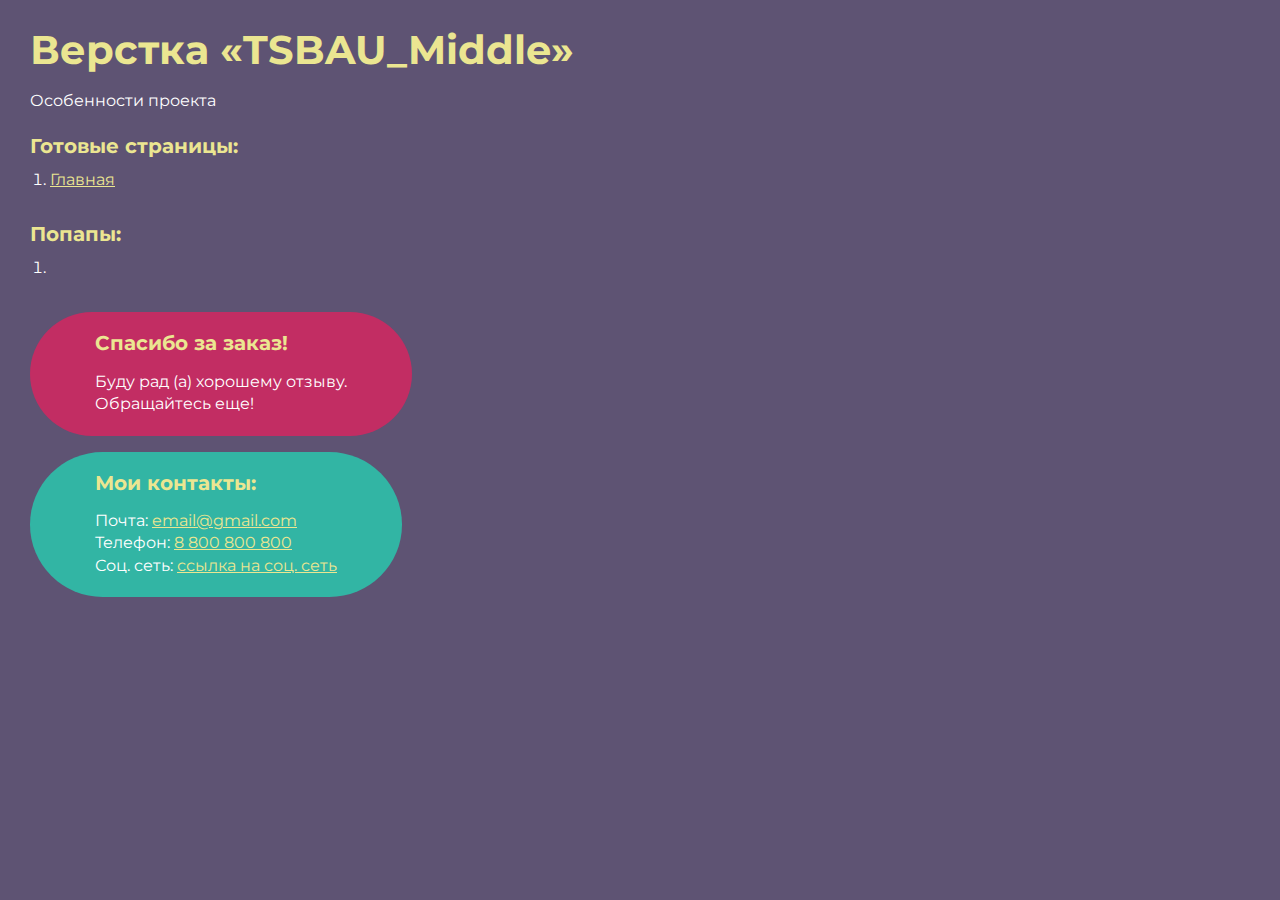
<file: index.html>
<!DOCTYPE html>
<html>

<head>
	<meta charset="UTF-8">
	<meta name="viewport" content="width=device-width, initial-scale=1.0">
	<title>Верстка «TSBAU_Middle»</title>
</head>

<body>
	<div class="rootpage">
		<h1>Верстка «TSBAU_Middle»</h1>
		<div class="rootpage__info">
			Особенности проекта
		</div>
		<h2>Готовые страницы:</h2>
		<ol class="rootpage__list">
			<li><a target="_blank" href="home.html">Главная</a></li>
		</ol>
		<h2>Попапы:</h2>
		<ol class="rootpage__list">
			<li><a target="_blank" href="home.html#"></a></li>
		</ol>
		<div class="rootpage__tnx">
			<h2>Спасибо за заказ!</h2>
			<p>Буду рад (а) хорошему отзыву.</p>
			<p>Обращайтесь еще!</p>
		</div>
		<div class="rootpage__contacts">
			<h2>Мои контакты:</h2>
			<p>Почта: <a href="mailto:email@gmail.com">email@gmail.com</a></p>
			<p>Телефон: <a href="tel:8800800800">8 800 800 800</a></p>
			<p>Соц. сеть: <a href="">ссылка на соц. сеть</a></p>
		</div>
	</div>
</body>
<style>
	@charset "UTF-8";
	@import url("https://fonts.googleapis.com/css?family=Montserrat:regular,700&display=swap");

	*,
	*::before,
	*::after {
		padding: 0px;
		margin: 0px;
		border: 0px;
		box-sizing: border-box;
	}

	html,
	body {
		height: 100%;
		margin: 0;
		padding: 0;
		min-width: 320px;
		width: 100%;
		color: #fff;
		background-color: #5e5373;
	}

	body {
		font-family: Montserrat;
		font-size: 100%;
		line-height: 1;
		font-size: 1rem;
	}

	a {
		text-decoration: underline;
		color: #ebe691
	}

	a:visited {
		text-decoration: underline;
		color: #aaa768;
	}

	a:hover {
		text-decoration: none;
	}

	ul li {
		list-style: none;
	}

	img {
		vertical-align: top;
	}

	.wrapper {
		width: 100%;
		min-height: 100%;
		overflow: hidden;
	}

	.rootpage {
		padding: 30px;
		display: flex;
		flex-direction: column;
		align-items: flex-start;
	}

	@media (max-width: 767px) {
		.rootpage {
			padding: 30px 15px;
		}
	}

	h1 {
		color: #ebe691;
		font-size: 2.5rem;
		margin: 0px 0px 1.25rem 0px;
	}

	@media (max-width: 767px) {
		h1 {
			font-size: 1.85rem;
			margin: 0px 0px 1.25rem 0px;
		}
	}

	h2 {
		color: #ebe691;
		font-size: 1.25rem;
		margin: 0px 0px 1rem 0px;
	}

	@media (max-width: 767px) {
		h2 {
			font-size: 1.125rem;
			margin: 0px 0px 1rem 0px;
		}
	}

	.rootpage__info {
		line-height: 140%;
		margin: 0px 0px 1.5rem 0px;
	}

	.rootpage__list {
		margin: 0px 0px 2.25rem 1.25rem;
	}

	.rootpage__list li:not(:last-child) {
		margin: 0px 0px 15px 0px;
	}

	.rootpage__contacts,
	.rootpage__tnx {
		border-radius: 200px;
		padding: 20px 65px;
		line-height: 140%;
	}

	@media (max-width: 767px) {

		.rootpage__contacts,
		.rootpage__tnx {
			border-radius: 40px;
			padding: 20px;
		}
	}

	.rootpage__contacts {
		background: #32b5a4;

	}

	.rootpage__contacts a {
		color: #ebe691;
	}

	.rootpage__tnx {
		background: #c22d63;
		margin: 0px 0px 1rem 0px;
	}
</style>

</html>
</file>
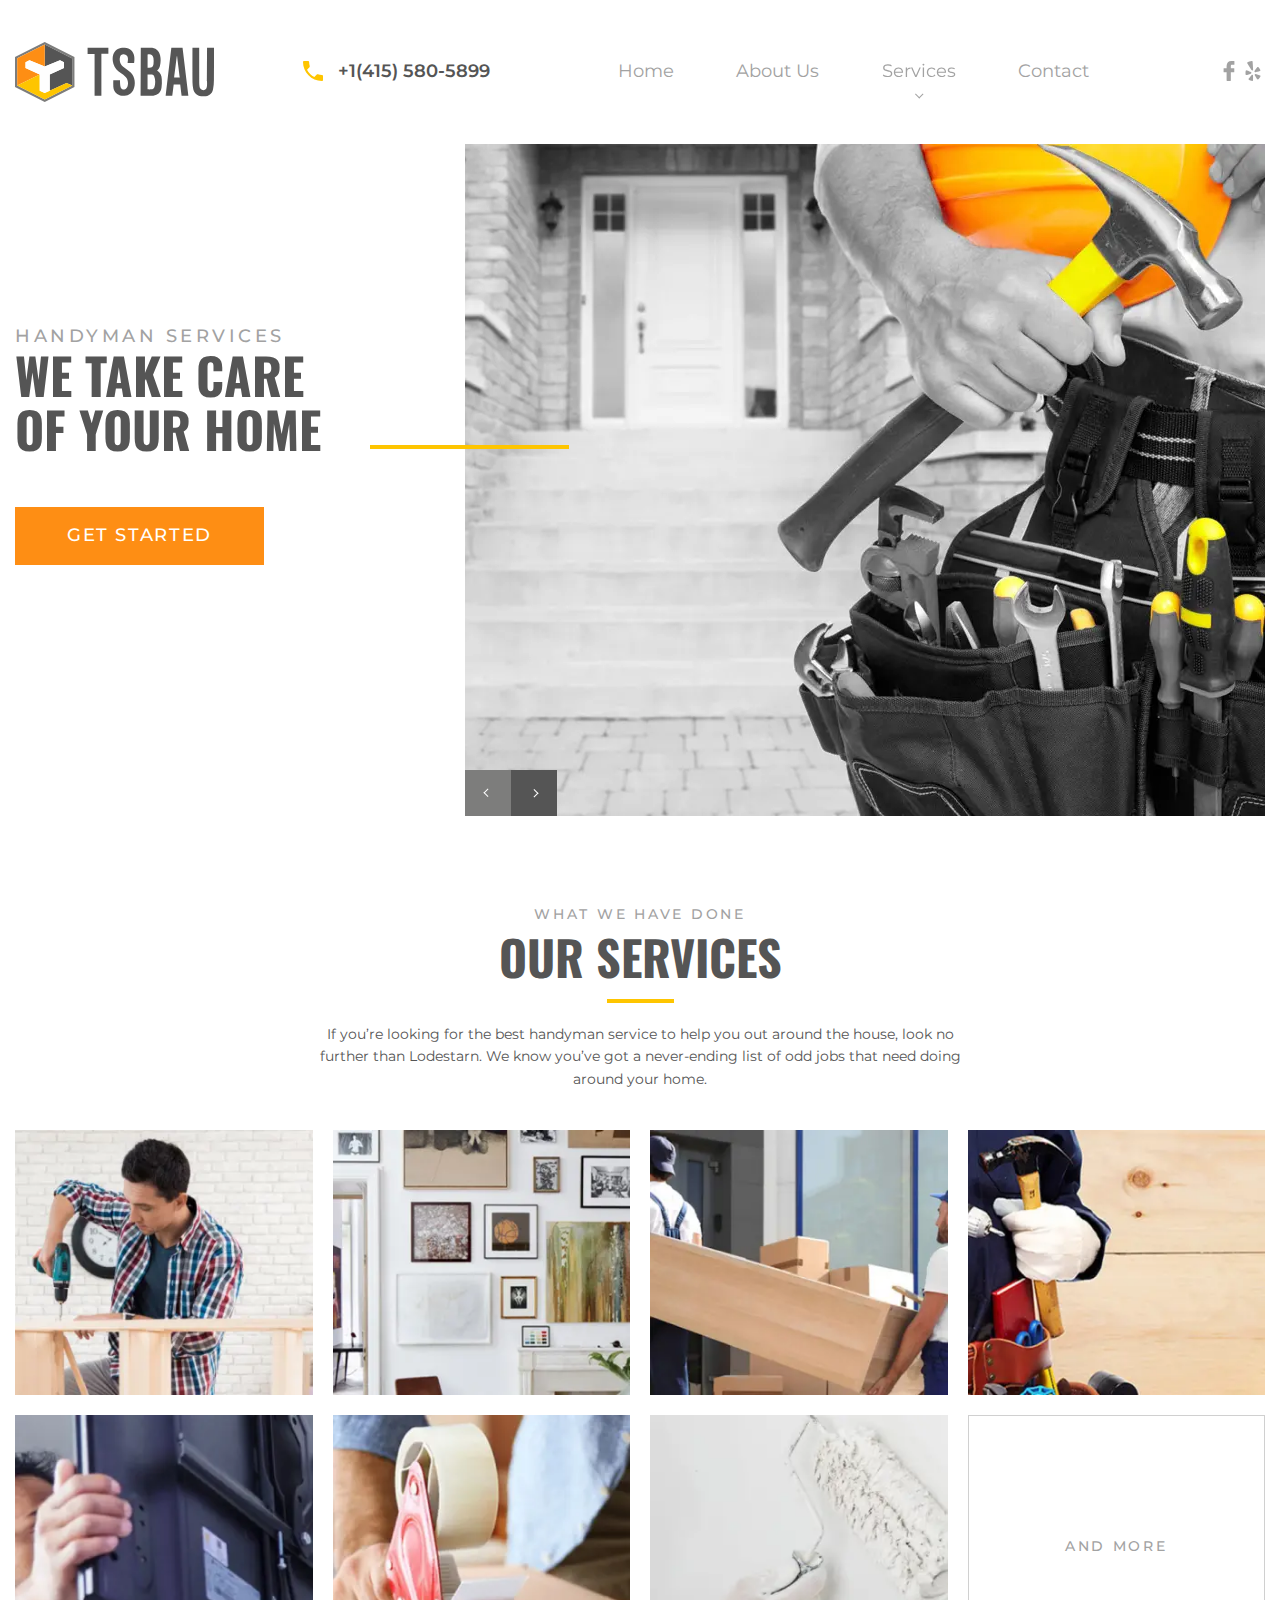
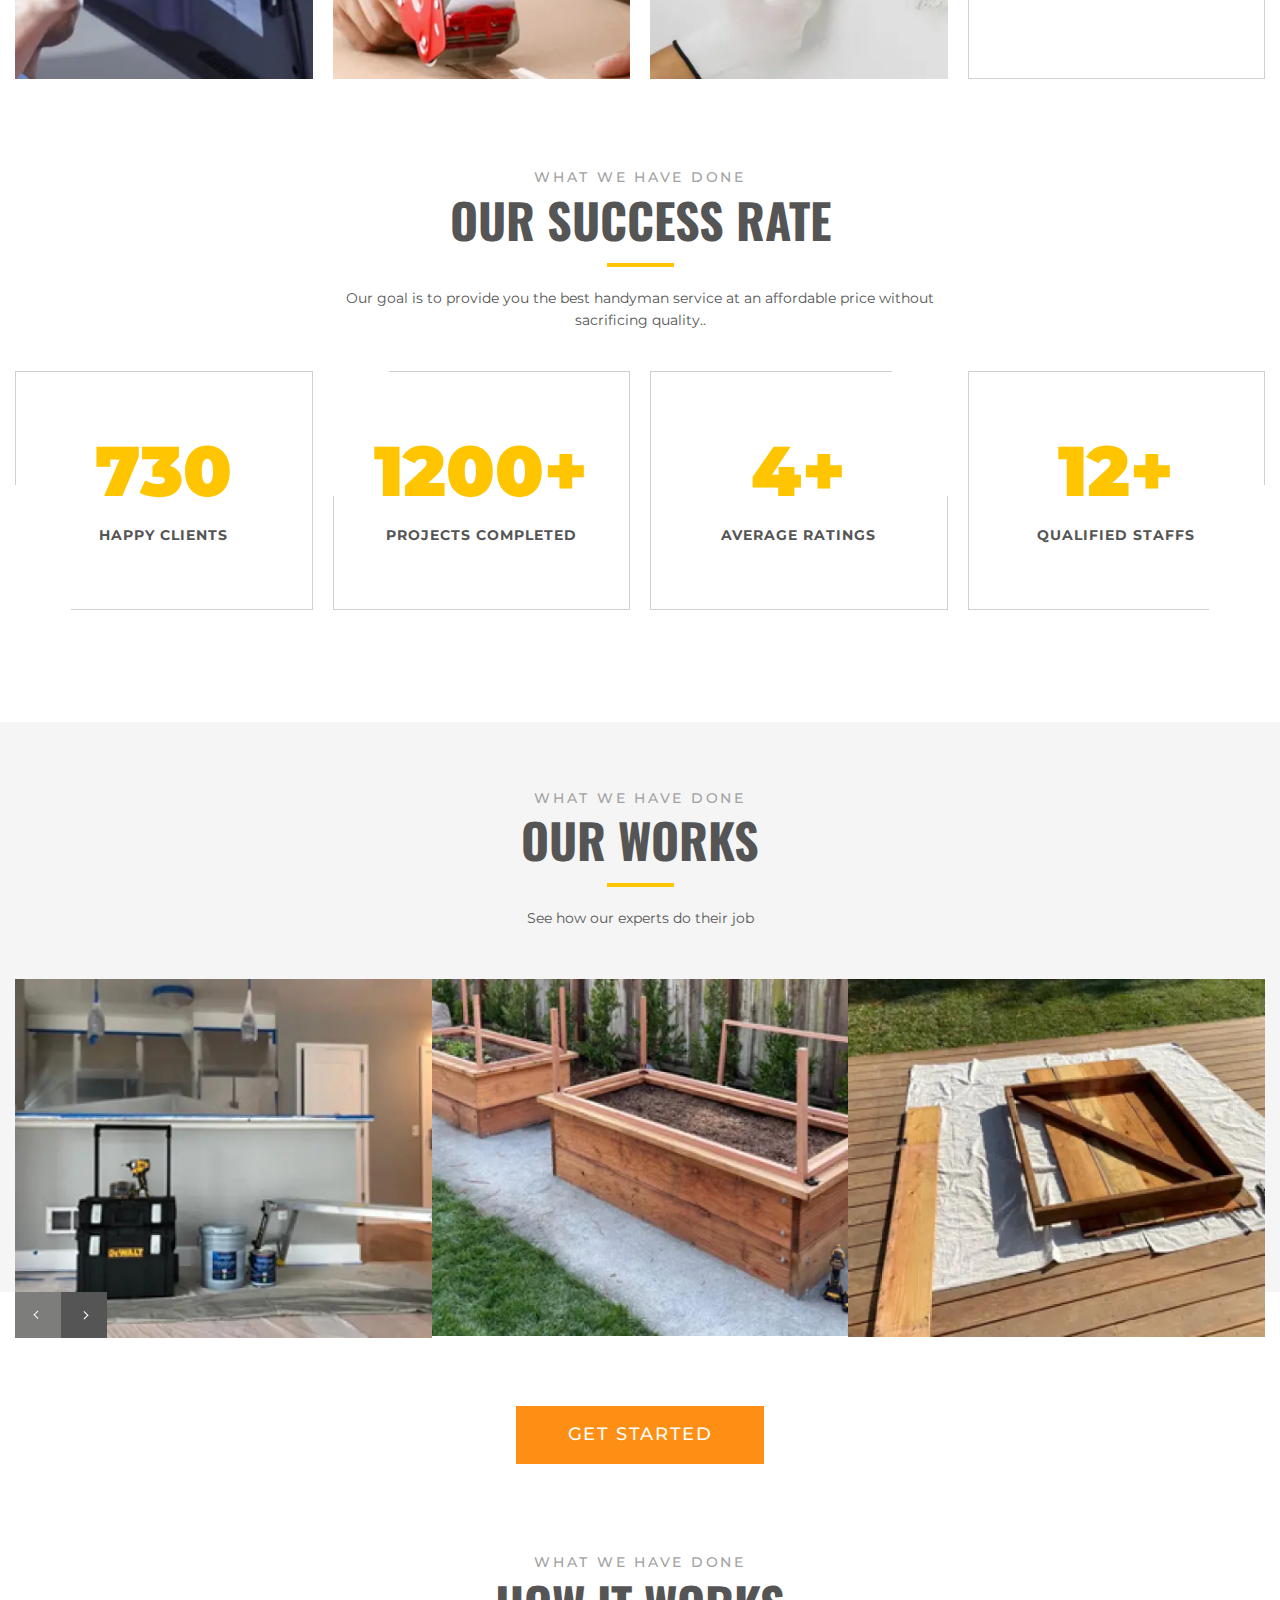
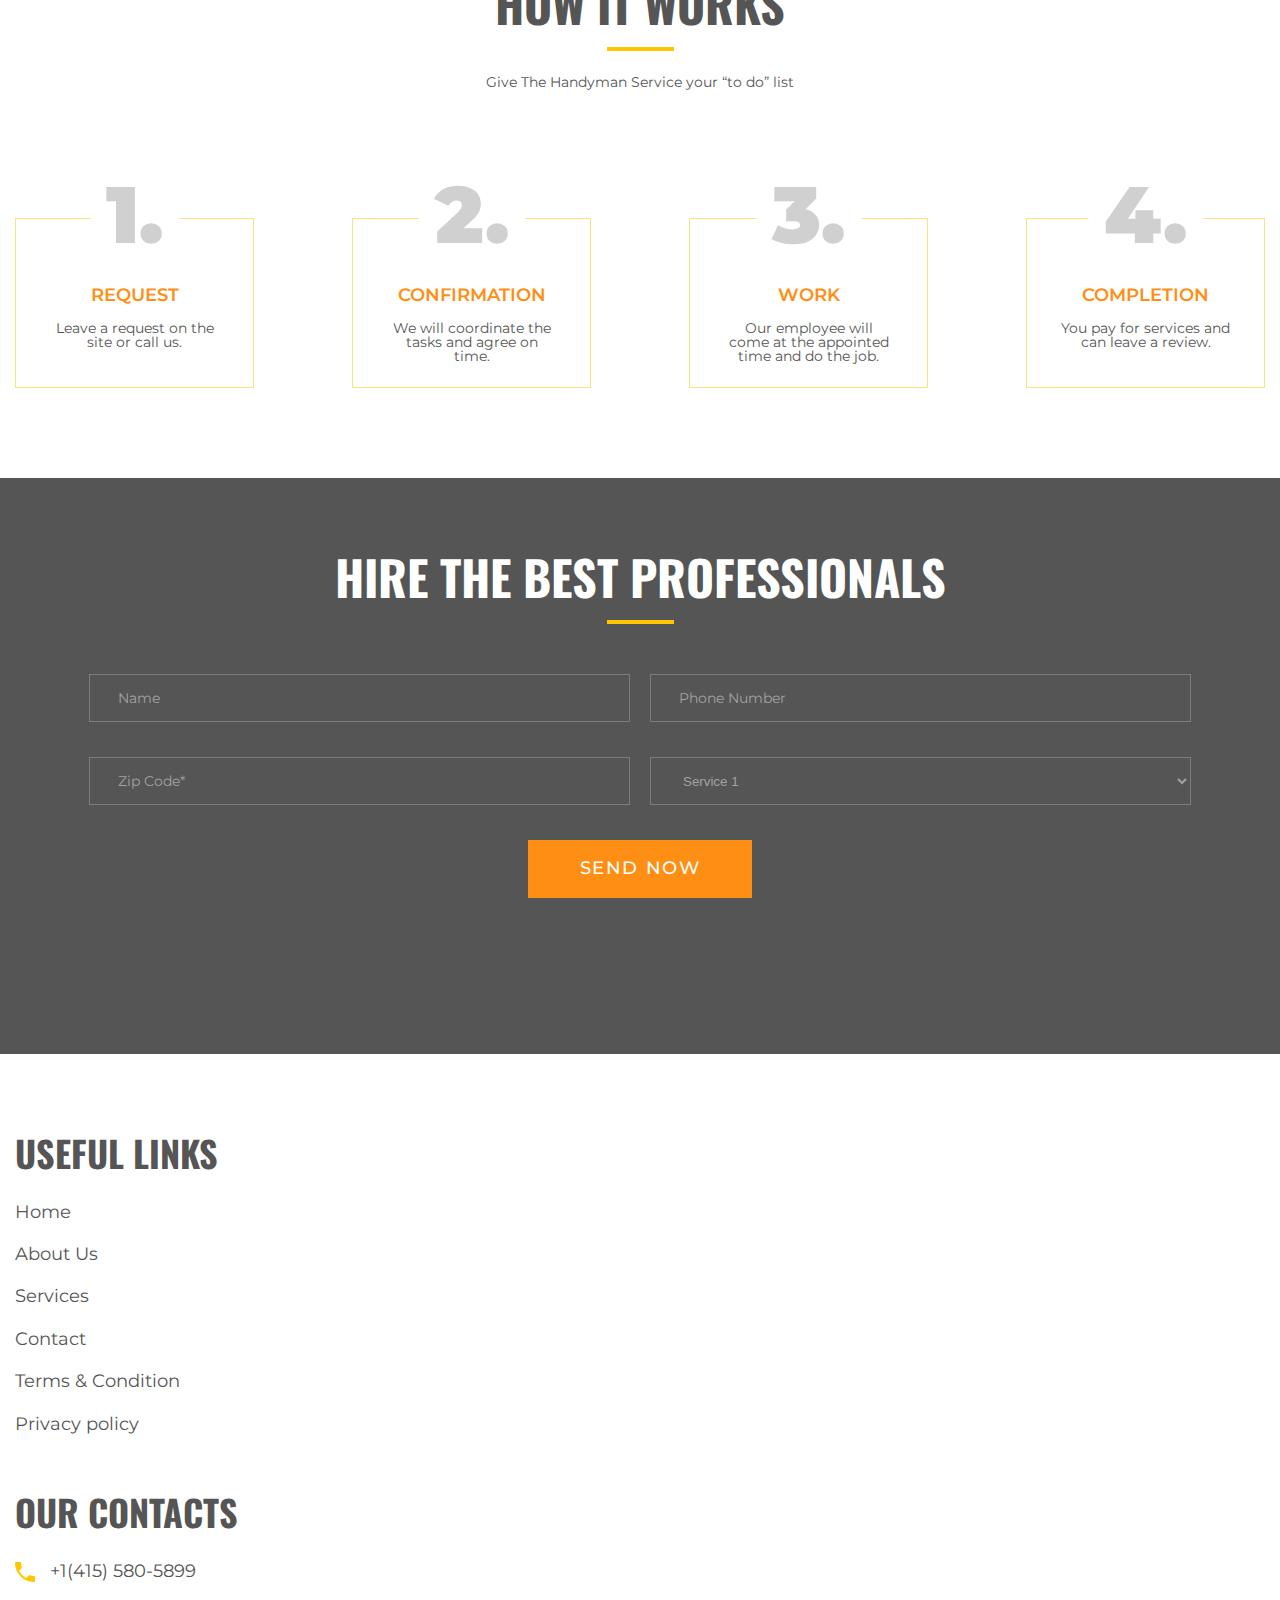
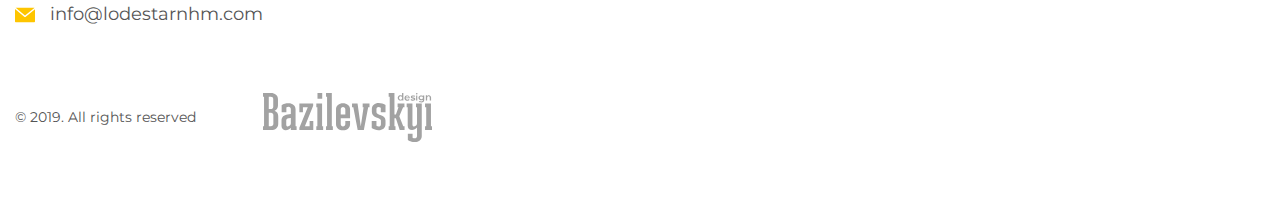
<file: home.html>
<!DOCTYPE html>
<html lang="ru">

<head>
	<title>Главная</title>
	<meta charset="UTF-8">
	<meta name="format-detection" content="telephone=no">
	<!-- <style>body{opacity: 0;}</style> -->
	<link rel="stylesheet" href="css/style.min.css?_v=20220811130717">
	<link rel="shortcut icon" href="favicon.ico">
	<!-- <meta name="robots" content="noindex, nofollow"> -->
	<meta name="viewport" content="width=device-width, initial-scale=1.0">
</head>

<body>
	<div class="wrapper">
		<header data-scroll="120" data-scroll-show="1000" class="header">
			<div class="header__container">
				<div class="header__logo"><a class="header__link-logo" href=""><img src="img/header/header-logo.svg" alt="logo"></a></div>
				<div class="header__phone"><a class="header__call" href="tel:+1(415) 580-5899
			"><span>+1(415) 580-5899</span>
					</a></div>
				<div class="header__menu menu">
					<nav class="menu__body">
						<ul class="menu__list">
							<li class="menu__item"><a href="" class="menu__link">Home</a></li>
							<li class="menu__item"><a href="" class="menu__link">About Us</a></li>
							<li class="menu__item menu__item_drop">
								<a href="" class="menu__link menu__link_drop">Services</a>
								<ul class="menu__sublist">
									<li><a class="menu__sub-link" href="">Furniture Assembly</a></li>
									<li><a class="menu__sub-link" href="">Heavy Lifting</a></li>
									<li><a class="menu__sub-link" href="">TV Mounting</a></li>
									<li><a class="menu__sub-link" href="">Painting</a></li>
									<li><a class="menu__sub-link" href="">Hang Pictures</a></li>
									<li><a class="menu__sub-link" href="">Mounting</a></li>
									<li><a class="menu__sub-link" href="">Packing</a></li>
									<li><a class="menu__sub-link" href="">And more</a></li>
								</ul>
							</li>
							<li class="menu__item"><a href="" class="menu__link">Contact</a></li>
						</ul>
					</nav>
					<button type="button" class="menu__icon icon-menu"><span></span></button>
				</div>
				<div data-da=".menu__body,767.98" class="header__social">
					<a class="header__social-link" href="">
						<svg class="header__facebook" width="24" height="24" viewBox="0 0 24 24" fill="none" xmlns="http://www.w3.org/2000/svg">
							<path d="M16.9992 2.00416L14.4056 2C11.4919 2 9.60893 3.9319 9.60893 6.92203V9.19141H7.00125C6.77592 9.19141 6.59344 9.37409 6.59344 9.59943V12.8875C6.59344 13.1128 6.77613 13.2953 7.00125 13.2953H9.60893V21.5922C9.60893 21.8175 9.7914 22 10.0167 22H13.419C13.6443 22 13.8268 21.8173 13.8268 21.5922V13.2953H16.8758C17.1011 13.2953 17.2836 13.1128 17.2836 12.8875L17.2848 9.59943C17.2848 9.49123 17.2418 9.38762 17.1654 9.31105C17.0891 9.23448 16.985 9.19141 16.8768 9.19141H13.8268V7.26763C13.8268 6.34298 14.0472 5.87358 15.2516 5.87358L16.9988 5.87295C17.2239 5.87295 17.4064 5.69027 17.4064 5.46514V2.41197C17.4064 2.18705 17.2241 2.00458 16.9992 2.00416Z" fill="#A2A2A2" />
						</svg>
					</a>
					<a class="header__social-link" href="">
						<svg class="header__land" width="24" height="24" viewBox="0 0 24 24" fill="none" xmlns="http://www.w3.org/2000/svg">
							<g clip-path="url(#clip0_98_404)">
								<path d="M12.0517 16.7183C12.0833 15.94 10.9967 15.5558 10.5275 16.1592C9.51582 17.3808 7.61666 19.6 7.50749 19.8733C7.21833 20.7067 8.57416 21.2383 9.43415 21.56C10.3683 21.91 11.0333 22.0525 11.4275 21.985C11.7125 21.9258 11.8958 21.7783 11.9858 21.5408C12.06 21.3367 12.0525 16.9008 12.0517 16.7183Z" fill="#A2A2A2" />
								<path d="M11.6017 2.53502C11.535 2.27668 11.3559 2.11002 11.0625 2.03502C10.1984 1.80835 6.92418 2.73335 6.31418 3.38835C6.11918 3.58668 6.04918 3.81752 6.10751 4.07835L10.2617 10.745C11.11 12.1017 12.1767 11.6942 12.1067 10.1775H12.1059C12.0509 9.17835 11.6525 2.86502 11.6017 2.53502Z" fill="#A2A2A2" />
								<path d="M9.84414 14.6975C10.6291 14.4558 10.5708 13.305 9.90247 13.035C8.11997 12.3008 5.6858 11.2733 5.4983 11.2733C4.7683 11.23 4.62747 12.2742 4.5533 13.02C4.48664 13.695 4.4833 14.3133 4.54164 14.8775C4.59664 15.4725 4.7258 16.08 5.31914 16.115C5.57664 16.1142 9.80497 14.71 9.84414 14.6975Z" fill="#A2A2A2" />
								<path d="M19.095 12.0434C19.4308 11.8092 19.38 11.46 19.3841 11.345C19.2941 10.4917 17.8591 8.33669 17.1408 7.98753C16.8675 7.86086 16.6291 7.86836 16.4258 8.01169C16.1566 8.19419 13.7258 11.715 13.5816 11.8609C13.1091 12.5 13.785 13.42 14.4916 13.2342L14.48 13.2584C14.7641 13.1625 18.875 12.19 19.095 12.0434Z" fill="#A2A2A2" />
								<path d="M14.7675 14.9883C14.0333 14.7258 13.3408 15.6633 13.7675 16.3058C13.8883 16.5116 16.1083 20.2266 16.3033 20.365C16.4908 20.5241 16.7258 20.5475 16.995 20.4441C17.7492 20.1425 19.3825 18.0475 19.4883 17.23C19.5308 16.94 19.4533 16.7141 19.25 16.5516C19.0858 16.405 14.7675 14.9883 14.7675 14.9883Z" fill="#A2A2A2" />
							</g>
							<defs>
								<clipPath id="clip0_98_404">
									<rect width="20" height="20" fill="white" transform="translate(2 2)" />
								</clipPath>
							</defs>
						</svg>
					</a>
				</div>
			</div>
		</header>
		<main class="page">
			<div class="start">
				<div class="start__container">
					<div class="start__content">
						<div class="start__suptitle">Handyman Services</div>
						<div class="start__title">We Take Care
							of Your Home</div>
						<button data-popup="#popup" type="button" class="button">Get started</button>
					</div>
					<!-- Оболочка слайдера -->


					<div class="start__slider swiper">
						<!-- Двигающееся часть слайдера -->
						<div class="start__wrapper swiper-wrapper">
							<!-- Слайд -->
							<div class="start__slide swiper-slide"><picture><source srcset="img/first-page/slider-img.webp" type="image/webp"><img class="start__img" src="img/first-page/slider-img.jpg" alt=""></picture>

							</div>
							<div class="start__slide swiper-slide"><picture><source srcset="img/first-page/slider-img.webp" type="image/webp"><img class="start__img" src="img/first-page/slider-img.jpg" alt=""></picture></div>
						</div>
						<!-- Если нужна навигация (влево/вправо) -->

						<button type="button" class="swiper-button-prev"></button>
						<button type="button" class="swiper-button-next"></button>

					</div>

				</div>
			</div>

			<div class="services">
				<div class="services__container">
					<div class="services__block-title title-block">
						<div class="title-block__sup">What we have done</div>
						<div class="title-block__main">Our Services</div>
						<div class="title-block__text">If you’re looking for the best handyman service to help you out around
							the house, look no further than Lodestarn. We know you’ve got a never-ending list of odd jobs that
							need doing around your home.</div>
					</div>
					<div class="services__list">
						<div class="services__item">
							<div class="services__wrap">
								<div class="services__cip">Furniture Assembly</div>
								<picture><source srcset="img/services/01.webp" type="image/webp"><img class="services__img" src="img/services/01.jpg" alt=""></picture>
							</div>
						</div>
						<div class="services__item">
							<div class="services__wrap">
								<div class="services__cip">Hang Pictures</div>
								<picture><source srcset="img/services/02.webp" type="image/webp"><img class="services__img" src="img/services/02.jpg" alt=""></picture>
							</div>
						</div>
						<div class="services__item">
							<div class="services__wrap">
								<div class="services__cip">Heavy Lifting</div>
								<picture><source srcset="img/services/03.webp" type="image/webp"><img class="services__img" src="img/services/03.jpg" alt=""></picture>
							</div>
						</div>
						<div class="services__item">
							<div class="services__wrap">
								<div class="services__cip">Mounting</div>
								<picture><source srcset="img/services/04.webp" type="image/webp"><img class="services__img" src="img/services/04.jpg" alt=""></picture>
							</div>
						</div>
						<div class="services__item">
							<div class="services__wrap">
								<div class="services__cip">TV Mounting</div>
								<picture><source srcset="img/services/05.webp" type="image/webp"><img class="services__img" src="img/services/05.jpg" alt=""></picture>
							</div>
						</div>
						<div class="services__item">
							<div class="services__wrap">
								<div class="services__cip">Packing</div>
								<picture><source srcset="img/services/06.webp" type="image/webp"><img class="services__img" src="img/services/06.jpg" alt=""></picture>
							</div>
						</div>
						<div class="services__item">
							<div class="services__wrap">
								<div class="services__cip">Painting</div>
								<picture><source srcset="img/services/07.webp" type="image/webp"><img class="services__img" src="img/services/07.jpg" alt=""></picture>
							</div>
						</div>
						<div class="services__item services__item_empty">
							<div class="services__wrap services__wrap_empty">
								And More
								<div class="services__cip services__cip_empty">And More</div>
								<!-- <picture><source srcset="img/services/07.webp" type="image/webp"><img class="services__img" src="img/services/07.jpg" alt=""></picture> -->
							</div>
						</div>

					</div>
				</div>
			</div>

			<div class="success">
				<div class="success__container">
					<div class="success__block-title title-block">
						<div class="title-block__sup">What we have done</div>
						<div class="title-block__main">Our Success Rate</div>
						<div class="title-block__text">Our goal is to provide you the best handyman service at an affordable
							price without sacrificing quality..</div>
					</div>
					<div class="success__items">
						<div class="success__item">
							<div class="success__card card-success">
								<div class="card-success__wrap">
									<div class="card-success__title">
										730
									</div>
									<div class="card-success__subtitle">Happy clients</div>
								</div>
							</div>
						</div>
						<div class="success__item">
							<div class="success__card card-success">
								<div class="card-success__wrap">
									<div class="card-success__title">
										1200+
									</div>
									<div class="card-success__subtitle">Projects completed</div>
								</div>
							</div>
						</div>
						<div class="success__item">
							<div class="success__card card-success">
								<div class="card-success__wrap">
									<div class="card-success__title">
										4+
									</div>
									<div class="card-success__subtitle">Average ratings</div>
								</div>
							</div>
						</div>
						<div class="success__item">
							<div class="success__card card-success">
								<div class="card-success__wrap">
									<div class="card-success__title">
										12+
									</div>
									<div class="card-success__subtitle">Qualified staffs</div>
								</div>
							</div>
						</div>

					</div>
				</div>
			</div>

			<div class="works">
				<div class="works__container">
					<div class="works__block-title title-block">
						<div class="title-block__sup">What we have done</div>
						<div class="title-block__main">Our works</div>
						<div class="title-block__text">See how our experts do their job</div>
					</div>
					<!-- Оболочка слайдера -->
					<div class="works__slider swiper">
						<!-- Двигающееся часть слайдера -->
						<div class="works__wrapper swiper-wrapper">
							<!-- Слайд -->
							<div class="works__slide swiper-slide"><picture><source srcset="img/works/011.webp" type="image/webp"><img class="works__img" src="img/works/011.jpg" alt=""></picture>
								<div class="works__overlay">
									<div class="works__text-overlay">Painting</div>
								</div>
							</div>
							<div class="works__slide swiper-slide"><picture><source srcset="img/works/022.webp" type="image/webp"><img class="works__img" src="img/works/022.jpg" alt=""></picture>
								<div class="works__overlay">
									<div class="works__text-overlay">Painting</div>
								</div>
							</div>
							<div class="works__slide swiper-slide"><picture><source srcset="img/works/033.webp" type="image/webp"><img class="works__img" src="img/works/033.jpg" alt=""></picture>
								<div class="works__overlay">
									<div class="works__text-overlay">Painting</div>
								</div>
							</div>
						</div>

						<!-- Если нужна навигация (влево/вправо) -->
						<button type="button" class="swiper-button-prev works__prev"></button>
						<button type="button" class="swiper-button-next works__next"></button>

					</div>

				</div>
				<div class="works__bottom">
					<button data-popup="#popup" type="button" class="button works__button">Get started</button>
				</div>
			</div>

			<div class="how-it">
				<div class="how-it__container">
					<div class="how-it__block-title title-block">
						<div class="title-block__sup">What we have done</div>
						<div class="title-block__main">How it works</div>
						<div class="title-block__text">Give The Handyman Service your “to do” list</div>
					</div>
					<div class="how-it__items">
						<div class="how-it__item">
							<div class="how-it__box">
								<div class="how-it__num">
									1.
								</div>
								<div class="how-it__item-title">Request</div>
								<div class="how-it__text">Leave a request on the site or call us.</div>
							</div>
						</div>
						<div class="how-it__item">
							<div class="how-it__box">
								<div class="how-it__num">
									2.
								</div>
								<div class="how-it__item-title">Confirmation</div>
								<div class="how-it__text">We will coordinate the tasks and agree on time.</div>
							</div>
						</div>
						<div class="how-it__item">
							<div class="how-it__box">
								<div class="how-it__num">
									3.
								</div>
								<div class="how-it__item-title">Work</div>
								<div class="how-it__text">Our employee will come at the appointed time and do the job.</div>
							</div>
						</div>
						<div class="how-it__item">
							<div class="how-it__box">
								<div class="how-it__num">
									4.
								</div>
								<div class="how-it__item-title">Completion</div>
								<div class="how-it__text">You pay for services and can leave a review.</div>
							</div>
						</div>
					</div>
				</div>
			</div>

			<div class="hire">
				<div class="hire__container">
					<div class="hire__block-title title-block">
						<div class="title-block__main">Hire the best professionals</div>
					</div>
					<form class="hire__form" action="">
						<div class="hire__line">
							<div class="hire__wrap-input">
								<input class="hire__input" type="text" placeholder="Name">
							</div>
							<div class="hire__wrap-input">
								<input class="hire__input" type="number" placeholder="Phone Number">
							</div>
						</div>

						<div class="hire__line">
							<div class="hire__wrap-input">
								<input class="hire__input" type="text" placeholder="Zip Code*">
							</div>
							<div class="hire__wrap-input">
								<select class="hire__select" name="select" id="">
									<option value="value1">Service 1</option>
									<option value="value1">Service 2</option>
									<option value="value1">Service 3</option>
									<option value="value1">Service 4</option>
								</select>
							</div>
						</div>
						<button class="hire__button button">Send now</button>
					</form>
				</div>
			</div>

		</main>
		<footer class="footer">
			<div class="footer__container">
				<div class="footer__info">
					<div class="footer__box box-footer">
						<div class="box-footer__title">Useful links</div>
						<ul class="box-footer__list">
							<li class="box-footer__item"><a class="box-footer__item-link" href="">Home</a></li>
							<li class="box-footer__item"><a class="box-footer__item-link" href="">About Us</a></li>
							<li class="box-footer__item"><a class="box-footer__item-link" href="">Services</a></li>
							<li class="box-footer__item"><a class="box-footer__item-link" href="">Contact</a></li>
							<li class="box-footer__item"><a class="box-footer__item-link" href="">Terms & Condition</a>
							</li>
							<li class="box-footer__item"><a class="box-footer__item-link" href="">Privacy policy</a></li>
						</ul>
					</div>
					<div class="footer__box box-footer">
						<div class="box-footer__title">Our contacts</div>
						<ul class="box-footer__list">
							<li class="box-footer__item box-footer__item_phone">
								<a class="box-footer__item-link" href="tel:+14155805899">+1(415) 580-5899</a>
							</li>
							<li class="box-footer__item box-footer__item_mail"><a class="box-footer__item-link" href="mailto:info@lodestarnhm.com">info@lodestarnhm.com</a></li>
						</ul>
					</div>
					<div class="footer__technic">
						<div class="footer__rights">© 2019. All rights reserved</div>
						<img class="footer__logo-design" src="img/footer/ui_design.svg" alt="">
					</div>

				</div>
				<div class="footer__maps">
					<iframe src="https://www.google.com/maps/embed?pb=!1m16!1m12!1m3!1d1576.5650148906564!2d-122.39987246504641!3d37.78699236524328!2m3!1f0!2f0!3f0!3m2!1i1024!2i768!4f13.1!2m1!1s8th%20Floor%2C%20353%20Sacramento%20Street%20San%20Francisco%2C%20CA%2094111%20!5e0!3m2!1sru!2sua!4v1659965987233!5m2!1sru!2sua" width="100%" height="398" style="border:0;" allowfullscreen="" loading="lazy" referrerpolicy="no-referrer-when-downgrade"></iframe>
					<iframe src="https://www.google.com/maps/embed?pb=!1m18!1m12!1m3!1d3306.5357972203146!2d-118.46481034898763!3d34.03012458051678!2m3!1f0!2f0!3f0!3m2!1i1024!2i768!4f13.1!3m3!1m2!1s0x80c2bb158c029ff5%3A0xa73697565cb18187!2zMzAwMCBPbHltcGljIEJsdmQsIFNhbnRhIE1vbmljYSwgQ0EgOTA0MDQsINCh0KjQkA!5e0!3m2!1sru!2sua!4v1659966830278!5m2!1sru!2sua" width="100%" height="398" style="border:0;" allowfullscreen="" loading="lazy" referrerpolicy="no-referrer-when-downgrade"></iframe>
				</div>
			</div>
		</footer>
	</div>
	<div id="popup" aria-hidden="true" class="popup">
		<div class="popup__wrapper">
			<div class="popup__content">
				<button data-close type="button" class="popup__close"><img class="popup__img-close" src="img/popup/exit.svg" alt=""></button>
				<div class="popup__title">Hire the best professionals</div>
				<!-- <div class="popup__text">
				Text
			</div> -->

				<form class="hire__form" action="">
					<div class="hire__line">
						<div class="hire__wrap-input">
							<input class="hire__input" type="text" placeholder="Name">
						</div>
						<div class="hire__wrap-input">
							<input class="hire__input" type="number" placeholder="Phone Number">
						</div>
					</div>
					<div class="hire__line">
						<div class="hire__wrap-input">
							<input class="hire__input" type="text" placeholder="Zip Code*">
						</div>
						<div class="hire__wrap-input">
							<select class="hire__select" name="select" id="">
								<option value="value1">Service 1</option>
								<option value="value1">Service 2</option>
								<option value="value1">Service 3</option>
								<option value="value1">Service 4</option>
							</select>
						</div>
					</div>
					<button class="hire__button button">Send now</button>
				</form>

			</div>
		</div>
	</div>
	<script src="js/app.min.js?_v=20220811130717"></script>
</body>

</html>
</file>
<file: css/style.min.css>
@charset "UTF-8";@import url(https://fonts.googleapis.com/css?family=Montserrat:regular,500,600,700,900&display=swap);@import url(https://fonts.googleapis.com/css?family=Oswald:700&display=swap);*{padding:0;margin:0;border:0}*,:after,:before{-webkit-box-sizing:border-box;box-sizing:border-box}body,html{height:100%;min-width:320px}body{color:#555;line-height:1;font-family:Montserrat;font-size:.875rem;-ms-text-size-adjust:100%;-moz-text-size-adjust:100%;-webkit-text-size-adjust:100%;-webkit-font-smoothing:antialiased;-moz-osx-font-smoothing:grayscale}button,input,textarea{font-family:Montserrat;font-size:inherit}button{cursor:pointer;color:inherit;background-color:inherit}a{color:inherit}a:link,a:visited{text-decoration:none}a:hover{text-decoration:none}ul li{list-style:none}img{vertical-align:top}h1,h2,h3,h4,h5,h6{font-weight:inherit;font-size:inherit}.lock body{overflow:hidden;-ms-touch-action:none;touch-action:none;-ms-scroll-chaining:none;overscroll-behavior:none}.wrapper{min-height:100%;display:-webkit-box;display:-ms-flexbox;display:flex;-webkit-box-orient:vertical;-webkit-box-direction:normal;-ms-flex-direction:column;flex-direction:column;overflow:hidden}.wrapper>main{-webkit-box-flex:1;-ms-flex:1 1 auto;flex:1 1 auto}.wrapper>*{min-width:0}[class*=__container]{max-width:85.75rem;-webkit-box-sizing:content-box;box-sizing:content-box;margin:0 auto;padding:0 .9375rem}body::after{content:"";background-color:rgba(0,0,0,.5);position:fixed;width:100%;height:100%;top:0;left:0;opacity:0;-webkit-transition:opacity .8s ease 0s;-o-transition:opacity .8s ease 0s;transition:opacity .8s ease 0s;pointer-events:none;z-index:149}.popup-show body::after{opacity:1}.popup{position:fixed;top:0;left:0;bottom:0;right:0;padding:30px 10px;-webkit-transition:visibility .8s ease 0s;-o-transition:visibility .8s ease 0s;transition:visibility .8s ease 0s;visibility:hidden;pointer-events:none}.popup_show{z-index:150;visibility:visible;overflow:auto;pointer-events:auto}.popup_show .popup__content{visibility:visible;-webkit-transform:scale(1);-ms-transform:scale(1);transform:scale(1)}.popup__wrapper{display:-webkit-box;display:-ms-flexbox;display:flex;-webkit-box-orient:vertical;-webkit-box-direction:normal;-ms-flex-direction:column;flex-direction:column;-webkit-box-align:center;-ms-flex-align:center;align-items:center;min-height:100%;-webkit-box-flex:1;-ms-flex:1 1 auto;flex:1 1 auto;width:100%;display:flex;-webkit-box-pack:center;-ms-flex-pack:center;justify-content:center;align-items:center}.popup__content{visibility:hidden;-webkit-transform:scale(0);-ms-transform:scale(0);transform:scale(0);-webkit-transition:-webkit-transform .3s ease 0s;transition:-webkit-transform .3s ease 0s;-o-transition:transform .3s ease 0s;transition:transform .3s ease 0s;transition:transform .3s ease 0s,-webkit-transform .3s ease 0s;background-color:#eee;padding:20px;width:100%;max-width:900px;border-radius:20px}.lock .popup__content{visibility:visible}.popup__close{width:31px;height:31px;background:#c4c4c4;margin-left:auto;display:block}.popup__title{font-family:Oswald;font-weight:700;font-size:48px;line-height:108.7%;text-align:center;text-transform:uppercase;color:#555;padding-bottom:20px;position:relative}.popup__title::after{content:"";position:absolute;bottom:0;left:50%;-webkit-transform:translate(-50%,0);-ms-transform:translate(-50%,0);transform:translate(-50%,0);width:67px;height:4px;background:#fec500}.popup .hire__input{background-color:#eee}.popup .hire__select{background-color:#eee}.hire__input{background-color:#fff}[class*=-ibg]{position:relative}[class*=-ibg] img{position:absolute;width:100%;height:100%;top:0;left:0;-o-object-fit:cover;object-fit:cover}[class*=-ibg_contain] img{-o-object-fit:contain;object-fit:contain}.title-block{max-width:652px;margin:0 auto;text-align:center}.title-block__sup{font-weight:500;font-size:14px;line-height:125.9%;letter-spacing:.195em;text-transform:uppercase;color:#a2a2a2;margin-bottom:7px}.title-block__main{font-family:Oswald;font-weight:700;font-size:48px;line-height:108.7%;text-transform:uppercase;padding-bottom:21px;position:relative}.title-block__main:not(:last-child){margin-bottom:20px}.title-block__main::after{content:"";position:absolute;width:67px;height:4px;bottom:0;left:calc(50% - 33.5px);background-color:#fec500}.title-block__text{line-height:158.7%;margin-bottom:40px}.icon-menu{display:none}.header{position:absolute;background-color:#fff;z-index:99;width:100%}.header._header-scroll{position:fixed;top:-200%;left:0;background-color:#fff;-webkit-box-shadow:0 4px 10px rgba(0,0,0,.05);box-shadow:0 4px 10px rgba(0,0,0,.05);-webkit-transition:top .3s ease 0s;-o-transition:top .3s ease 0s;transition:top .3s ease 0s}.header._header-scroll .menu__sublist{top:45px}.header._header-scroll .menu__link_drop{padding-bottom:28px}.header._header-scroll .header__logo img{width:120px}.header._header-scroll .menu__item_drop::before{bottom:-30px;z-index:199}.header._header-show{top:0;-webkit-transition:top .3s ease 0s;-o-transition:top .3s ease 0s;transition:top .3s ease 0s}.header__container{min-height:144px;display:-webkit-box;display:-ms-flexbox;display:flex;-webkit-box-align:center;-ms-flex-align:center;align-items:center;gap:10px}@supports (padding-right:clamp(1.25rem ,-4.2609251969rem + 11.4960629921vw ,5.8125rem)){.header__logo{padding-right:clamp(1.25rem ,-4.2609251969rem + 11.4960629921vw ,5.8125rem)}}@supports not (padding-right:clamp(1.25rem ,-4.2609251969rem + 11.4960629921vw ,5.8125rem)){.header__logo{padding-right:calc(1.25rem + 4.5625 * (100vw - 47.9375rem)/ 39.6875)}}.header__call{position:relative;padding-left:35px;white-space:nowrap;font-weight:600;font-size:18px;line-height:108.7%}.header__call::before{content:"";position:absolute;width:20px;height:20px;top:50%;-webkit-transform:translateY(-50%);-ms-transform:translateY(-50%);transform:translateY(-50%);left:0;background:url(../img/header/phone.svg) center/100% no-repeat}.header__menu{-webkit-box-flex:1;-ms-flex:1 1 auto;flex:1 1 auto}.header__social{display:-webkit-box;display:-ms-flexbox;display:flex}.header__facebook:hover path{fill:#5c75f5;-webkit-transition:all .2s;-o-transition:all .2s;transition:all .2s}.header__land:hover path{fill:#d93434;-webkit-transition:all .2s;-o-transition:all .2s;transition:all .2s}.menu{position:relative;z-index:3}.menu__body{display:-webkit-box;display:-ms-flexbox;display:flex;-webkit-box-pack:center;-ms-flex-pack:center;justify-content:center}.menu__list{display:-webkit-box;display:-ms-flexbox;display:flex;-ms-flex-wrap:wrap;flex-wrap:wrap;row-gap:10px;font-weight:400;font-size:18px;line-height:108.7%}@supports ((-moz-column-gap:clamp(2.5rem ,0.3862204724rem + 4.4094488189vw ,4.25rem)) or (column-gap:clamp(2.5rem ,0.3862204724rem + 4.4094488189vw ,4.25rem))){.menu__list{-webkit-column-gap:clamp(2.5rem ,.3862204724rem + 4.4094488189vw ,4.25rem);-moz-column-gap:clamp(2.5rem ,.3862204724rem + 4.4094488189vw ,4.25rem);column-gap:clamp(2.5rem ,.3862204724rem + 4.4094488189vw ,4.25rem)}}@supports not ((-moz-column-gap:clamp(2.5rem ,0.3862204724rem + 4.4094488189vw ,4.25rem)) or (column-gap:clamp(2.5rem ,0.3862204724rem + 4.4094488189vw ,4.25rem))){.menu__list{-webkit-column-gap:calc(2.5rem + 1.75 * (100vw - 47.9375rem)/ 39.6875);-moz-column-gap:calc(2.5rem + 1.75 * (100vw - 47.9375rem)/ 39.6875);column-gap:calc(2.5rem + 1.75 * (100vw - 47.9375rem)/ 39.6875)}}.menu__item_drop{position:relative}.menu__item_drop:before{content:"";position:absolute;width:95px;height:4px;bottom:-60px;left:-10px;background-color:#fec500;opacity:0;-webkit-transform:translate(0,10px);-ms-transform:translate(0,10px);transform:translate(0,10px);-webkit-transition:all ease .3s;-o-transition:all ease .3s;transition:all ease .3s}.menu__item_drop:hover:before{opacity:1;-webkit-transform:translate(0,0);-ms-transform:translate(0,0);transform:translate(0,0);-webkit-transition:all ease .3s;-o-transition:all ease .3s;transition:all ease .3s}.menu__item_drop:hover .menu__sublist{opacity:1;visibility:visible;pointer-events:all;-webkit-transform:translate(0,0);-ms-transform:translate(0,0);transform:translate(0,0);-webkit-transition:all ease .3s;-o-transition:all ease .3s;transition:all ease .3s}.menu__link{color:#a2a2a2}.menu__link_drop{padding-bottom:60px;position:relative}.menu__link_drop:after{content:"";position:absolute;top:30px;width:9px;height:9px;left:calc(50% - 4px);background:url(../img/header/dropdown.svg) center no-repeat}.menu__link:hover{color:#555;-webkit-transition:all .2s;-o-transition:all .2s;transition:all .2s}.menu__sublist{display:-ms-grid;display:grid;-ms-grid-columns:auto auto auto auto;grid-template-columns:auto auto auto auto;position:absolute;top:80px;right:-175px;background-color:#fff;min-width:700px;gap:20px 60px;padding:25px 2.75rem;opacity:0;visibility:hidden;pointer-events:none;-webkit-transition:all ease .3s;-o-transition:all ease .3s;transition:all ease .3s;-webkit-transform:translate(0,10px);-ms-transform:translate(0,10px);transform:translate(0,10px)}@supports (right:clamp(-20rem ,5.5839416058rem + -29.197080292vw ,-12.5rem)){.menu__sublist{right:clamp(-20rem ,5.5839416058rem + -29.197080292vw ,-12.5rem)}}@supports not (right:clamp(-20rem ,5.5839416058rem + -29.197080292vw ,-12.5rem)){.menu__sublist{right:calc(-12.5rem + -7.5 * (100vw - 61.9375rem)/ 25.6875)}}.menu__sub-link{font-weight:400;font-size:14px;line-height:108.7%;color:#a2a2a2}.menu__sub-link:hover{color:#555}.footer__container{display:-webkit-box;display:-ms-flexbox;display:flex;-webkit-box-pack:justify;-ms-flex-pack:justify;justify-content:space-between}.footer__info{-webkit-box-flex:0;-ms-flex:0 1 468px;flex:0 1 468px;display:-webkit-box;display:-ms-flexbox;display:flex;-webkit-box-orient:vertical;-webkit-box-direction:normal;-ms-flex-direction:column;flex-direction:column;-webkit-box-align:start;-ms-flex-align:start;align-items:flex-start;row-gap:59px;padding-top:80px}.footer__logo-design,.footer__rights{padding:10px 0}.footer__maps{-webkit-box-flex:1;-ms-flex:1 1 auto;flex:1 1 auto;margin-right:-266px;margin-top:-59px;display:-webkit-box;display:-ms-flexbox;display:flex;-webkit-box-orient:vertical;-webkit-box-direction:normal;-ms-flex-direction:column;flex-direction:column;gap:10px}.footer__technic{display:-webkit-box;display:-ms-flexbox;display:flex;max-width:417px;width:100%;-webkit-box-pack:justify;-ms-flex-pack:justify;justify-content:space-between;-webkit-box-align:center;-ms-flex-align:center;align-items:center}.box-footer__title{font-family:Oswald;font-weight:700;font-size:36px;line-height:108.7%;text-transform:uppercase;margin-bottom:30px}.box-footer__list{display:-webkit-box;display:-ms-flexbox;display:flex;-webkit-box-orient:vertical;-webkit-box-direction:normal;-ms-flex-direction:column;flex-direction:column;gap:23px}.box-footer__item{position:relative}.box-footer__item-link{font-weight:400;font-size:18px;line-height:108.7%}.box-footer__item_mail,.box-footer__item_phone{padding-left:35px}.box-footer__item_mail::before,.box-footer__item_phone::before{content:"";width:20px;height:20px;position:absolute;top:0;left:0}.box-footer__item_phone::before{background:url(../img/header/phone.svg) center no-repeat}.box-footer__item_mail::before{background:url(../img/footer/mail.svg) center no-repeat}.start{padding:9rem 0 5.625rem 0}.start__container{display:-webkit-box;display:-ms-flexbox;display:flex;-webkit-box-pack:justify;-ms-flex-pack:justify;justify-content:space-between;-webkit-column-gap:130px;-moz-column-gap:130px;column-gap:130px}.start__content{-webkit-box-flex:1;-ms-flex:1 0 310px;flex:1 0 310px}@supports (padding-top:clamp(3.75rem ,-7.5536438897rem + 23.5498713815vw ,11.875rem)){.start__content{padding-top:clamp(3.75rem ,-7.5536438897rem + 23.5498713815vw ,11.875rem)}}@supports not (padding-top:clamp(3.75rem ,-7.5536438897rem + 23.5498713815vw ,11.875rem)){.start__content{padding-top:calc(3.75rem + 8.125 * (100vw - 47.99875rem)/ 34.50125)}}.start__suptitle{font-weight:500;font-size:18px;line-height:125.9%;letter-spacing:.195em;text-transform:uppercase;color:#a2a2a2}.start__title{font-family:Oswald;font-weight:700;font-size:72px;line-height:78px;line-height:1.0833333333;text-transform:uppercase;margin-bottom:52px;position:relative}.start__title::after{content:"";width:199px;height:4px;position:absolute;bottom:6px;right:-35px;pointer-events:none;-webkit-transform:translateX(100%);-ms-transform:translateX(100%);transform:translateX(100%);background-color:#fec500;z-index:2}.start__slider{font-size:0;max-width:800px;-ms-flex-item-align:stretch;-ms-grid-row-align:stretch;align-self:stretch;position:relative}.start__img{max-width:100%}.button{font-weight:500;font-size:18px;line-height:108.7%;letter-spacing:.09em;text-transform:uppercase;color:#fff;background:#fe8e14;padding:19px 3.25rem;-webkit-transition:all .2s;-o-transition:all .2s;transition:all .2s}.button:hover{-webkit-box-shadow:0 0 14px rgba(254,142,20,.5);box-shadow:0 0 14px rgba(254,142,20,.5);-webkit-transition:all .2s;-o-transition:all .2s;transition:all .2s}.swiper{position:relative}.swiper-button-prev{position:absolute;width:46px;height:46px;bottom:0;left:0;-webkit-transform:rotate(180deg);-ms-transform:rotate(180deg);transform:rotate(180deg);background:#7d7d7c url(../img/first-page/arrow-right.svg) center no-repeat}.swiper-button-next{position:absolute;width:46px;height:46px;bottom:0;left:46px;background:#555 url(../img/first-page/arrow-right.svg) center no-repeat}.services{padding-bottom:90px}.services__container{text-align:center}.services__list{display:-webkit-box;display:-ms-flexbox;display:flex;-ms-flex-wrap:wrap;flex-wrap:wrap;row-gap:20px;margin:0 -.625rem}.services__item{-webkit-box-flex:1;-ms-flex:1 1 25%;flex:1 1 25%;padding:0 .625rem;min-width:232px}.services__wrap{position:relative;overflow:hidden}.services__wrap_empty{width:100%;height:100%;border:1px solid rgba(162,162,162,.5);color:#a2a2a2;display:-webkit-box;display:-ms-flexbox;display:flex;-webkit-box-align:center;-ms-flex-align:center;align-items:center;-webkit-box-pack:center;-ms-flex-pack:center;justify-content:center;font-weight:500;font-size:14px;line-height:125.9%;letter-spacing:.195em;text-transform:uppercase;color:#a2a2a2}.services__cip{position:absolute;display:-webkit-box;display:-ms-flexbox;display:flex;-webkit-box-pack:center;-ms-flex-pack:center;justify-content:center;-webkit-box-align:center;-ms-flex-align:center;align-items:center;text-transform:uppercase;width:100%;height:100%;background:#fe8e14;opacity:0;-webkit-box-shadow:0 0 14px rgba(254,142,20,.5);box-shadow:0 0 14px rgba(254,142,20,.5);-webkit-transition:all ease .3s;-o-transition:all ease .3s;transition:all ease .3s;font-weight:500;font-size:14px;color:#fff}.services__cip:hover{opacity:.9}.services__cip_empty{color:#fff}.services__cip_empty:hover{opacity:.9}.services__img{width:100%;-o-object-fit:cover;object-fit:cover}.success{padding-bottom:112px}.success__items{display:-webkit-box;display:-ms-flexbox;display:flex;-ms-flex-wrap:wrap;flex-wrap:wrap;margin:0 -.625rem;row-gap:20px}.success__item{padding:0 .625rem;-webkit-box-flex:0;-ms-flex:0 1 25%;flex:0 1 25%;min-width:245px}.success__item_1 .success__card,.success__item_2 .success__card,.success__item_3 .success__card,.success__item_4 .success__card{position:relative}.success__item_1 .success__card::before,.success__item_2 .success__card::before,.success__item_3 .success__card::before,.success__item_4 .success__card::before{content:"";position:absolute;width:57px;height:126px;background-color:#fff}.success__item_1 .success__card::before{bottom:-2px;left:-2px}.success__item_2 .success__card::before{top:-2px;left:-2px}.success__item_3 .success__card::before{top:-2px;right:-2px}.success__item_4 .success__card::before{bottom:-2px;right:-2px}.success__card{border:1px solid rgba(162,162,162,.5);padding:14.66% 0 21.55% 0;text-align:center}.card-success{font-size:80px}.card-success__wrap{position:relative}.card-success__title{font-weight:900;line-height:158.7%;color:#fec500}@supports (font-size:clamp(3rem ,-1.8223844282rem + 7.7858880779vw ,5rem)){.card-success__title{font-size:clamp(3rem ,-1.8223844282rem + 7.7858880779vw ,5rem)}}@supports not (font-size:clamp(3rem ,-1.8223844282rem + 7.7858880779vw ,5rem)){.card-success__title{font-size:calc(3rem + 2 * (100vw - 61.9375rem)/ 25.6875)}}.card-success__subtitle{font-weight:700;font-size:14px;line-height:125.9%;letter-spacing:.07em;text-transform:uppercase;margin-top:-18px;margin-top:-18px}@supports (margin-top:clamp(-1.125rem ,-1.1253649635rem + 0.2919708029vw ,-0.875rem)){.card-success__subtitle{margin-top:clamp(-1.125rem ,-1.1253649635rem + .2919708029vw ,-.875rem)}}@supports not (margin-top:clamp(-1.125rem ,-1.1253649635rem + 0.2919708029vw ,-0.875rem)){.card-success__subtitle{margin-top:calc(-.875rem + -.25 * (100vw - 85.75rem)/ -85.625)}}.works{background:#f5f5f5;padding:4.25rem 0 0 0}.works__block-title{margin-bottom:50px}.works__slider{width:100%;margin-bottom:-46px;font-size:0}.works__wrapper{display:-webkit-box;display:-ms-flexbox;display:flex}.works__slide{width:100%;height:auto;position:relative}.works__slide:hover .works__overlay{opacity:1;-webkit-transition:all ease-out .3s;-o-transition:all ease-out .3s;transition:all ease-out .3s}.works__img{display:block;width:100%;height:auto}.works__bottom{padding-top:114px;background:#fff;display:-webkit-box;display:-ms-flexbox;display:flex;-webkit-box-pack:center;-ms-flex-pack:center;justify-content:center;padding-bottom:90px}.works__overlay{background:#555;mix-blend-mode:multiply;position:absolute;top:0;left:0;width:100%;height:100%;opacity:0;-webkit-transition:all ease-out .3s;-o-transition:all ease-out .3s;transition:all ease-out .3s}.works__overlay:before{content:"";margin:34% auto 20px;display:block;width:50px;height:50px;background:url(../img/works/overlay.svg) center no-repeat}.works__text-overlay{font-weight:500;font-size:14px;line-height:125.9%;text-align:center;letter-spacing:.195em;text-transform:uppercase;color:#fff;mix-blend-mode:normal;color:#fff}.how-it{padding-bottom:90px}.how-it__block-title{padding-bottom:85px}.how-it__items{display:-webkit-box;display:-ms-flexbox;display:flex;-ms-flex-wrap:wrap;flex-wrap:wrap;row-gap:80px;margin:0 -3.0625rem}.how-it__item{-webkit-box-flex:1;-ms-flex:1 1 25%;flex:1 1 25%;padding:0 3.0625rem}.how-it__box{border:1px solid rgba(254,197,0,.5);height:100%;padding:3.875rem 2.0625rem 1.5rem 2.0625rem;position:relative;min-width:219px}.how-it__num{font-weight:900;font-size:80px;line-height:128.7%;text-align:center;color:rgba(162,162,162,.5);opacity:.2;opacity:1;position:absolute;top:-55px;left:50%;-webkit-transform:translate(-50%);-ms-transform:translate(-50%);transform:translate(-50%);background-color:#fff;padding:0 1rem}.how-it__item-title{font-weight:600;font-size:18px;line-height:158.7%;text-align:center;text-transform:uppercase;color:#fe8e14;margin-bottom:12px}.how-it__text{text-align:center}.hire{background:#555;padding:4.5625rem 0 9.75rem 0}.hire__block-title{color:#fff}.hire__form{padding:50px 4.625rem 0;display:-webkit-box;display:-ms-flexbox;display:flex;-webkit-box-orient:vertical;-webkit-box-direction:normal;-ms-flex-direction:column;flex-direction:column}.hire__line{display:-webkit-box;display:-ms-flexbox;display:flex;gap:20px;margin-bottom:35px}.hire__wrap-input{-webkit-box-flex:1;-ms-flex:1 1 50%;flex:1 1 50%}.hire__input{background:#555;border:1px solid #7d7d7c;width:100%;min-height:48px;padding:0 1.75rem;color:#fff}.hire__input::-webkit-input-placeholder{color:#a2a2a2}.hire__input::-moz-placeholder{color:#a2a2a2}.hire__input:-ms-input-placeholder{color:#a2a2a2}.hire__input::-ms-input-placeholder{color:#a2a2a2}.hire__input::placeholder{color:#a2a2a2}.hire__select{width:100%;height:48px;padding:0 1.75rem;background:#555;border:1px solid #7d7d7c;color:#a2a2a2}.hire__button{-ms-flex-item-align:center;-ms-grid-row-align:center;align-self:center}.swiper{overflow:hidden}.swiper-wrapper{width:100%;height:100%;-webkit-box-sizing:content-box;box-sizing:content-box;display:-webkit-box;display:-ms-flexbox;display:flex;position:relative}.swiper-vertical .swiper-wrapper{-webkit-box-orient:vertical;-webkit-box-direction:normal;-ms-flex-direction:column;flex-direction:column}.swiper-autoheight .swiper-wrapper{-webkit-box-align:start;-ms-flex-align:start;align-items:flex-start}.swiper-initialized .swiper-slide{-ms-flex-negative:0;flex-shrink:0}.swiper-android .swiper-slide,.swiper-android .swiper-wrapper{-webkit-transform:translate3d(0,0,0);transform:translate3d(0,0,0)}.swiper-button-lock{display:none!important}@media (min-width:0.125em){.card-success__subtitle{margin-top:inherit}}@media (min-width:47.99875em){.header._header-scroll .header__container{min-height:72px}}@media (max-width:1320px){.start__title{font-size:50px}}@media (max-width:1200px){.menu__sublist{min-width:520px}}@media (max-width:75em){.how-it__item{-webkit-box-flex:1;-ms-flex:1 1 50%;flex:1 1 50%}}@media (max-width:933px){.services__item{-webkit-box-flex:0;-ms-flex:0 1 33.33%;flex:0 1 33.33%}}@media (max-width:820px){.start__container{-webkit-box-align:end;-ms-flex-align:end;align-items:flex-end;-webkit-column-gap:70px;-moz-column-gap:70px;column-gap:70px}}@media (max-width:473px){@supports (height:clamp(16.134375rem ,-1.55883191rem + 88.4660345499vw ,24.648125rem)){.services__wrap_empty{height:clamp(16.134375rem ,-1.55883191rem + 88.4660345499vw ,24.648125rem)}}@supports not (height:clamp(16.134375rem ,-1.55883191rem + 88.4660345499vw ,24.648125rem)){.services__wrap_empty{height:calc(16.134375rem + 8.51375 * (100vw - 20rem)/ 9.62375)}}}@media (max-width:118.875em){.footer__maps{margin-right:-15px}}@media (max-width:85.75em){.card-success__subtitle{margin-top:inherit}}@media (max-width:61.99875em){.header__container{min-height:90px}.header__logo img{max-width:160px}.header__call span{display:none}.menu__item_drop:before{bottom:-34px}.menu__link_drop{padding:0 0 2rem 0}.menu__sublist{top:54px;-ms-grid-columns:auto auto;grid-template-columns:auto auto;min-width:380px}@supports (right:clamp(-16.875rem ,2.499609375rem + -31.25vw ,-12.5rem)){.menu__sublist{right:clamp(-16.875rem ,2.499609375rem + -31.25vw ,-12.5rem)}}@supports not (right:clamp(-16.875rem ,2.499609375rem + -31.25vw ,-12.5rem)){.menu__sublist{right:calc(-12.5rem + -4.375 * (100vw - 47.99875rem)/ 14)}}.footer__container{gap:40px}.footer__info{-webkit-box-flex:0;-ms-flex:0 1 328px;flex:0 1 328px}.start{padding:5.625rem 0 5.625rem 0}.start__container{-webkit-column-gap:90px;-moz-column-gap:90px;column-gap:90px}.start__title::after{display:none}.services__cip{-webkit-box-align:start;-ms-flex-align:start;align-items:flex-start;-webkit-transform:translateY(74.74%);-ms-transform:translateY(74.74%);transform:translateY(74.74%);padding-top:9.9%;opacity:.9;pointer-events:none}.services__cip_empty{display:none}.success__item{-webkit-box-flex:0;-ms-flex:0 1 50%;flex:0 1 50%;min-width:290px}}@media (max-width:61.99875em) and (max-width:47.99875em){.header__call{padding-left:24px}.header__call span{display:inline;font-weight:500;font-size:14px}.menu__sublist{right:inherit}}@media (max-width:61.9375em){.menu__sublist{right:inherit}.card-success__title{font-size:inherit}}@media (max-width:47.99875em){.icon-menu{display:block;position:relative;width:1.5rem;height:1.125rem;cursor:pointer;z-index:5;margin:0 0 0 auto}.icon-menu span,.icon-menu::after,.icon-menu::before{content:"";-webkit-transition:all .3s ease 0s;-o-transition:all .3s ease 0s;transition:all .3s ease 0s;right:0;position:absolute;width:100%;height:.125rem;background-color:#000}.icon-menu::before{top:0;width:17px}.icon-menu::after{bottom:0;width:17px}.icon-menu span{top:calc(50% - .0625rem)}.menu-open .icon-menu{left:0}.menu-open .icon-menu::before{top:0;left:0}.menu-open .icon-menu span{width:0}.menu-open .icon-menu::after,.menu-open .icon-menu::before{width:24px}.menu-open .icon-menu::before{top:calc(50% - .0625rem);-webkit-transform:rotate(-45deg);-ms-transform:rotate(-45deg);transform:rotate(-45deg)}.menu-open .icon-menu::after{bottom:calc(50% - .0625rem);-webkit-transform:rotate(45deg);-ms-transform:rotate(45deg);transform:rotate(45deg)}.header__container{min-height:60px;-webkit-box-shadow:0 4px 10px rgba(0,0,0,.05);box-shadow:0 4px 10px rgba(0,0,0,.05);position:fixed;top:0;left:0;background-color:#fff;width:calc(100% - 30px);z-index:10}@supports (padding-right:clamp(0.5rem ,-0.0357142857rem + 2.6785714286vw ,1.25rem)){.header__logo{padding-right:clamp(.5rem ,-.0357142857rem + 2.6785714286vw ,1.25rem)}}@supports not (padding-right:clamp(0.5rem ,-0.0357142857rem + 2.6785714286vw ,1.25rem)){.header__logo{padding-right:calc(.5rem + .75 * (100vw - 20rem)/ 28)}}.header__logo img{max-width:92px}.header__social{-webkit-box-pack:center;-ms-flex-pack:center;justify-content:center}.header__social .header__facebook path{fill:#5c75f5}.header__social .header__land path{fill:#d93434}.menu__body{position:fixed;top:0;left:-100%;-webkit-transition:left .3s ease 0s;-o-transition:left .3s ease 0s;transition:left .3s ease 0s;width:100%;height:100%;padding:210px 15px 46px;padding-top:30vh;padding-bottom:7vh;overflow:auto;display:-webkit-box;display:-ms-flexbox;display:flex;-webkit-box-orient:vertical;-webkit-box-direction:normal;-ms-flex-direction:column;flex-direction:column;background-color:#fff}.menu__body::before{content:"";position:fixed;top:0;left:-100%;width:100%;height:60px;background-color:#fff;-webkit-transition:left .3s ease 0s;-o-transition:left .3s ease 0s;transition:left .3s ease 0s}.menu-open .menu__body{left:0}.menu-open .menu__body::before{left:0;-webkit-transition:left .3s ease 0s;-o-transition:left .3s ease 0s;transition:left .3s ease 0s}.menu__list{-webkit-box-orient:vertical;-webkit-box-direction:normal;-ms-flex-direction:column;flex-direction:column;-webkit-box-pack:start;-ms-flex-pack:start;justify-content:start;-webkit-box-align:center;-ms-flex-align:center;align-items:center;font-size:24px;line-height:1.75;-webkit-box-flex:1;-ms-flex:1 1 auto;flex:1 1 auto}.menu__item{width:100%;text-align:center}.menu__item_drop:before{display:none}.menu__link_drop{display:block;padding:0;width:100%}.menu__link_drop:after{left:initial;-webkit-transform:rotate(-90deg);-ms-transform:rotate(-90deg);transform:rotate(-90deg);top:15px;right:0;width:12px;height:12px}.menu__sublist{position:fixed;display:-webkit-box;display:-ms-flexbox;display:flex;-webkit-box-orient:vertical;-webkit-box-direction:normal;-ms-flex-direction:column;flex-direction:column;top:0;left:0;width:100%;height:100%;-ms-grid-columns:1fr;grid-template-columns:1fr;z-index:2;gap:26px 26px}.footer__container{-webkit-box-orient:vertical;-webkit-box-direction:reverse;-ms-flex-direction:column-reverse;flex-direction:column-reverse}.footer__info{-webkit-box-align:center;-ms-flex-align:center;align-items:center;text-align:center}.footer__maps{margin:0 -.9375rem}.start{padding:0 0 5.625rem 0}.start__container{-webkit-box-align:center;-ms-flex-align:center;align-items:center;-webkit-box-orient:vertical;-webkit-box-direction:normal;-ms-flex-direction:column;flex-direction:column;padding-top:50px}.start__content{padding-top:inherit}.start__content{text-align:center;-webkit-box-pack:center;-ms-flex-pack:center;justify-content:center;-webkit-box-flex:1;-ms-flex:1 1 auto;flex:1 1 auto;margin-bottom:40px}.start__title{font-size:48px}.start__slider{margin:0 -.9375rem}.swiper-button-prev{position:static}.swiper-button-next{position:static}.services__item{-webkit-box-flex:1;-ms-flex:1 1 50%;flex:1 1 50%;max-width:inherit}.card-success__title{font-size:72px}.works__slider{max-height:initial}.hire__form{padding:3.125rem 0 0 0}.hire__line{-webkit-box-orient:vertical;-webkit-box-direction:normal;-ms-flex-direction:column;flex-direction:column;gap:25px;margin-bottom:25px}}@media (max-width:47.9375em){.header__logo{padding-right:inherit}.menu__list{-webkit-column-gap:inherit;-moz-column-gap:inherit;column-gap:inherit}}@media (max-width:36.875em){.success__item{-webkit-box-flex:1;-ms-flex:1 1 50%;flex:1 1 50%;min-width:290px}.how-it__item{-webkit-box-flex:1;-ms-flex:1 1 100%;flex:1 1 100%}}@media (max-width:29.99875em){.footer__technic{-webkit-box-orient:vertical;-webkit-box-direction:normal;-ms-flex-direction:column;flex-direction:column}}@media (max-width:47.99875em) and (min-width:48em){.header__logo{padding-right:inherit}}@media (min-width:47.99875em) and (max-width:61.99875em){.header__call::before{width:28px;height:28px}}@media (max-width:61.99875em) and (min-width:61.99875em){.menu__sublist{right:inherit}}@media (max-width:473px) and (min-width:29.62375em){.services__wrap_empty{height:inherit}}
</file>
